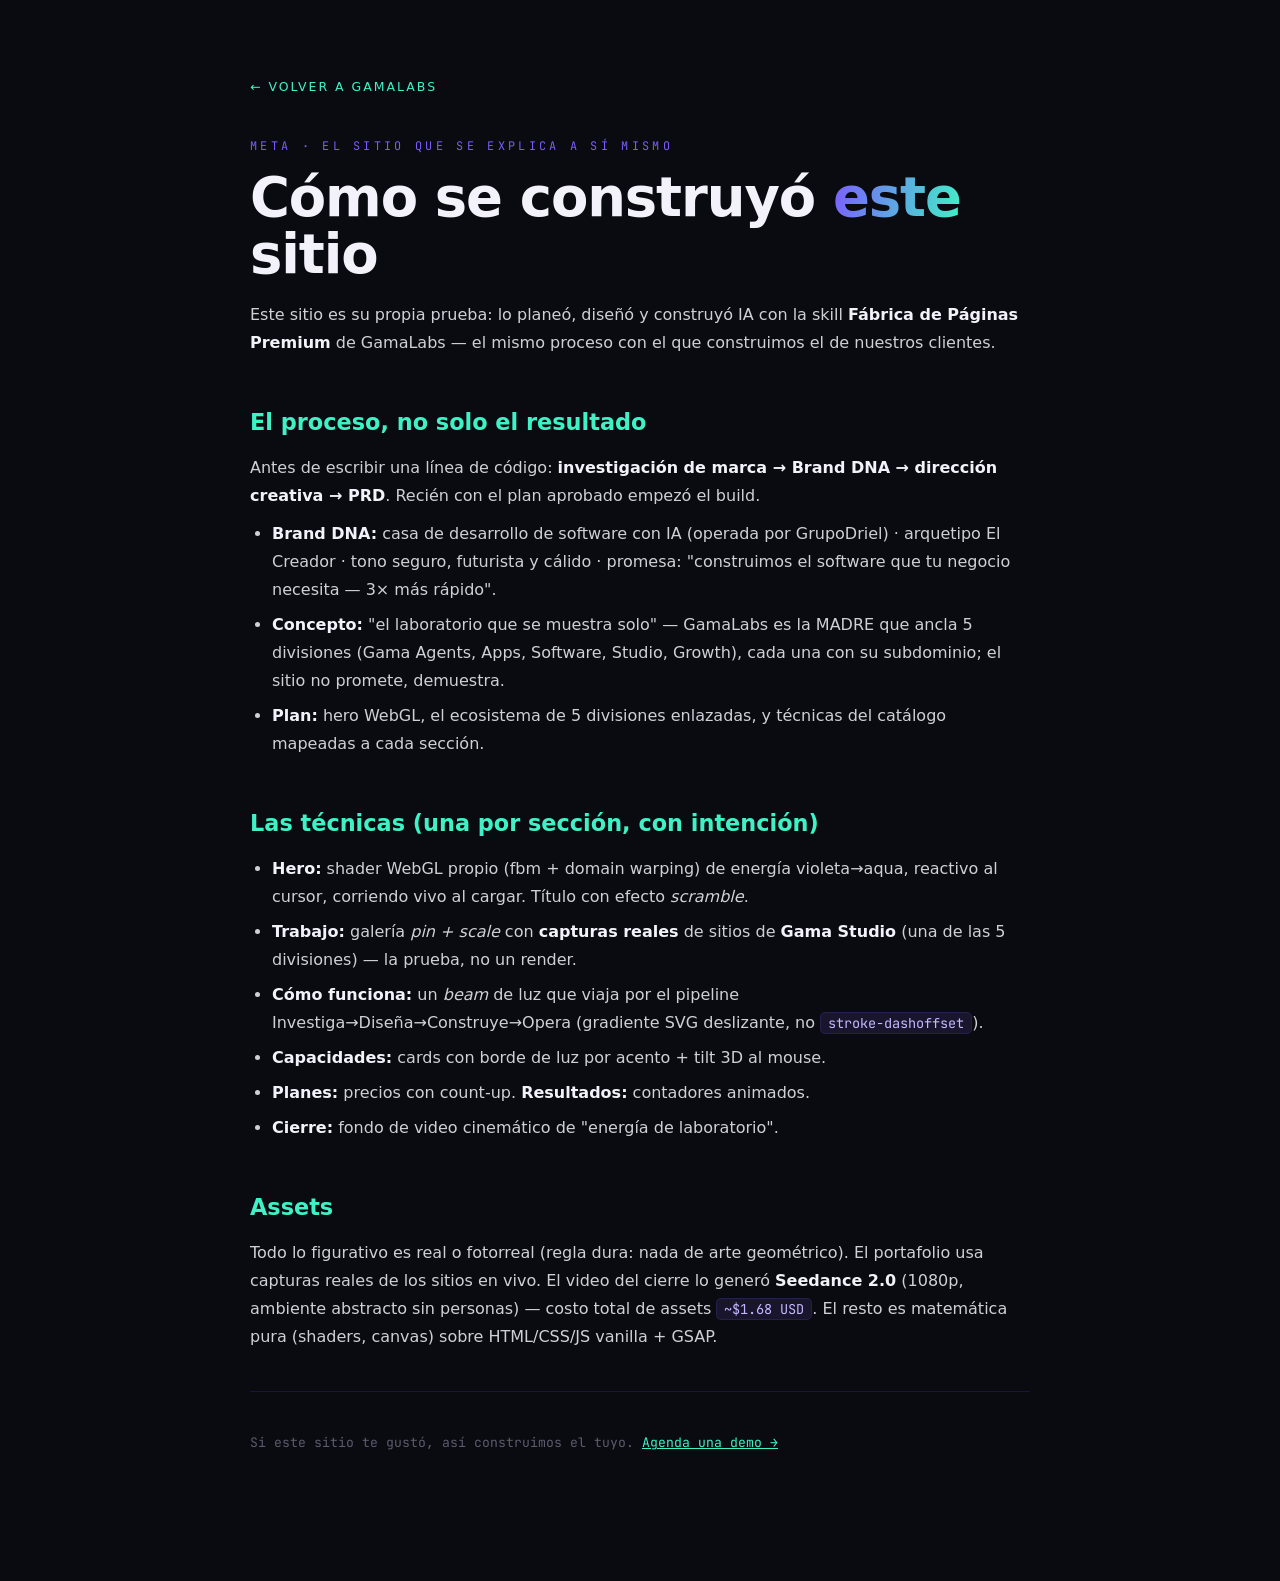
<file: guide/index.html>
<!DOCTYPE html>
<html lang="es-MX">
<head>
<meta charset="UTF-8">
<meta name="viewport" content="width=device-width, initial-scale=1.0">
<title>Cómo se construyó · GamaLabs</title>
<link rel="icon" href="data:image/svg+xml,<svg xmlns='http://www.w3.org/2000/svg' viewBox='0 0 100 100'><rect width='100' height='100' rx='24' fill='%230a0b10'/><circle cx='50' cy='50' r='26' fill='none' stroke='%237c5cff' stroke-width='6'/><circle cx='50' cy='50' r='8' fill='%233ff2c6'/></svg>">
<link href="https://api.fontshare.com/v2/css?f[]=general-sans@400,500,600,700&display=swap" rel="stylesheet">
<link href="https://fonts.googleapis.com/css2?family=JetBrains+Mono:wght@400;500&display=swap" rel="stylesheet">
<style>
:root{--bg:#0a0b10;--panel:#13141d;--ink:#f3f2fa;--muted:#9a99ad;--faint:#5b5a6e;
  --violet:#7c5cff;--aqua:#3ff2c6;--line:rgba(124,92,255,.15)}
*{margin:0;padding:0;box-sizing:border-box}
body{background:var(--bg);color:var(--ink);font-family:"General Sans",system-ui,sans-serif;
  line-height:1.75;padding:8vh clamp(20px,8vw,120px) 14vh;-webkit-font-smoothing:antialiased}
main{max-width:780px;margin:0 auto}
.mono{font-family:"JetBrains Mono",monospace}
.grad{background:linear-gradient(100deg,var(--violet),var(--aqua));-webkit-background-clip:text;background-clip:text;color:transparent}
.back{display:inline-block;margin-bottom:38px;color:var(--aqua);font-size:.78rem;letter-spacing:.16em;text-transform:uppercase;text-decoration:none}
h1{font-size:clamp(2.2rem,6vw,3.4rem);font-weight:600;letter-spacing:-.02em;line-height:1.05}
.sub{color:var(--violet);font-size:.74rem;letter-spacing:.28em;text-transform:uppercase;margin-bottom:12px}
h2{font-size:1.4rem;font-weight:600;margin:46px 0 12px;color:var(--aqua)}
p,li{color:rgba(243,242,250,.85);font-size:1rem}
ul{padding-left:22px;margin:10px 0}li{margin:7px 0}
code{background:rgba(124,92,255,.12);border:1px solid var(--line);border-radius:5px;padding:1px 7px;font-size:.85em;color:#c5b8ff;font-family:"JetBrains Mono",monospace}
strong{color:var(--ink)}
a{color:var(--aqua)}
.rule{height:1px;background:var(--line);margin:40px 0}
</style>
</head>
<body>
<main>
  <a class="back" href="../">← Volver a GamaLabs</a>
  <p class="sub mono">Meta · el sitio que se explica a sí mismo</p>
  <h1>Cómo se construyó <span class="grad">este</span> sitio</h1>
  <p style="margin-top:18px">Este sitio es su propia prueba: lo planeó, diseñó y construyó IA con la skill <strong>Fábrica de Páginas Premium</strong> de GamaLabs — el mismo proceso con el que construimos el de nuestros clientes.</p>

  <h2>El proceso, no solo el resultado</h2>
  <p>Antes de escribir una línea de código: <strong>investigación de marca → Brand DNA → dirección creativa → PRD</strong>. Recién con el plan aprobado empezó el build.</p>
  <ul>
    <li><strong>Brand DNA:</strong> casa de desarrollo de software con IA (operada por GrupoDriel) · arquetipo El Creador · tono seguro, futurista y cálido · promesa: "construimos el software que tu negocio necesita — 3× más rápido".</li>
    <li><strong>Concepto:</strong> "el laboratorio que se muestra solo" — GamaLabs es la MADRE que ancla 5 divisiones (Gama Agents, Apps, Software, Studio, Growth), cada una con su subdominio; el sitio no promete, demuestra.</li>
    <li><strong>Plan:</strong> hero WebGL, el ecosistema de 5 divisiones enlazadas, y técnicas del catálogo mapeadas a cada sección.</li>
  </ul>

  <h2>Las técnicas (una por sección, con intención)</h2>
  <ul>
    <li><strong>Hero:</strong> shader WebGL propio (fbm + domain warping) de energía violeta→aqua, reactivo al cursor, corriendo vivo al cargar. Título con efecto <em>scramble</em>.</li>
    <li><strong>Trabajo:</strong> galería <em>pin + scale</em> con <strong>capturas reales</strong> de sitios de <strong>Gama Studio</strong> (una de las 5 divisiones) — la prueba, no un render.</li>
    <li><strong>Cómo funciona:</strong> un <em>beam</em> de luz que viaja por el pipeline Investiga→Diseña→Construye→Opera (gradiente SVG deslizante, no <code>stroke-dashoffset</code>).</li>
    <li><strong>Capacidades:</strong> cards con borde de luz por acento + tilt 3D al mouse.</li>
    <li><strong>Planes:</strong> precios con count-up. <strong>Resultados:</strong> contadores animados.</li>
    <li><strong>Cierre:</strong> fondo de video cinemático de "energía de laboratorio".</li>
  </ul>

  <h2>Assets</h2>
  <p>Todo lo figurativo es real o fotorreal (regla dura: nada de arte geométrico). El portafolio usa capturas reales de los sitios en vivo. El video del cierre lo generó <strong>Seedance 2.0</strong> (1080p, ambiente abstracto sin personas) — costo total de assets <code>~$1.68 USD</code>. El resto es matemática pura (shaders, canvas) sobre HTML/CSS/JS vanilla + GSAP.</p>

  <div class="rule"></div>
  <p class="mono" style="color:var(--faint);font-size:.82rem">Si este sitio te gustó, así construimos el tuyo. <a href="../#contacto">Agenda una demo →</a></p>
</main>
</body>
</html>
</file>
